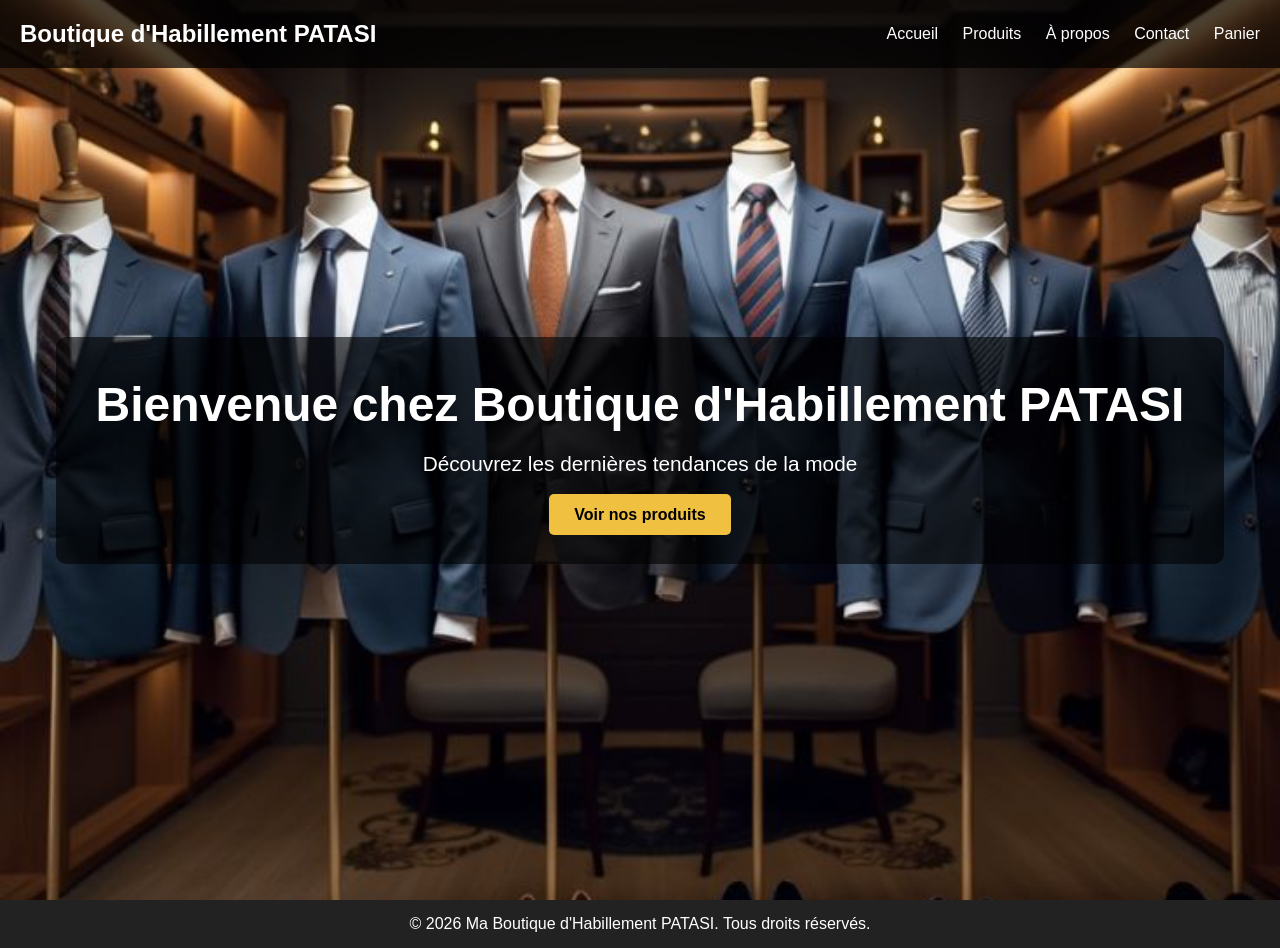
<file: index.html>
﻿<!DOCTYPE html>
<html lang="fr">
<head>
  <meta charset="UTF-8" />
  <meta name="viewport" content="width=device-width, initial-scale=1.0" />
  <title>Ma Boutique d'Habillement PATASI</title>
  <link rel="stylesheet" href="css/style.css" />
</head>
<body>
  <header class="header">
    <div class="logo">Boutique d'Habillement PATASI</div>
    <nav class="navbar">
      <a href="index.html">Accueil</a>
      <a href="produits.html">Produits</a>
      <a href="apropos.html">À propos</a>
      <a href="contact.html">Contact</a>
      <a href="panier.html">Panier</a>
    </nav>
  </header>

  <section class="hero">
    <div class="hero-content">
      <h1>Bienvenue chez Boutique d'Habillement PATASI</h1>
      <p>Découvrez les dernières tendances de la mode</p>
      <a href="produits.html" class="btn">Voir nos produits</a>
    </div>
  </section>

  <footer class="footer">
    <p>&copy; 2026 Ma Boutique d'Habillement PATASI. Tous droits réservés.</p>
  </footer>
</body>
</html>
</file>
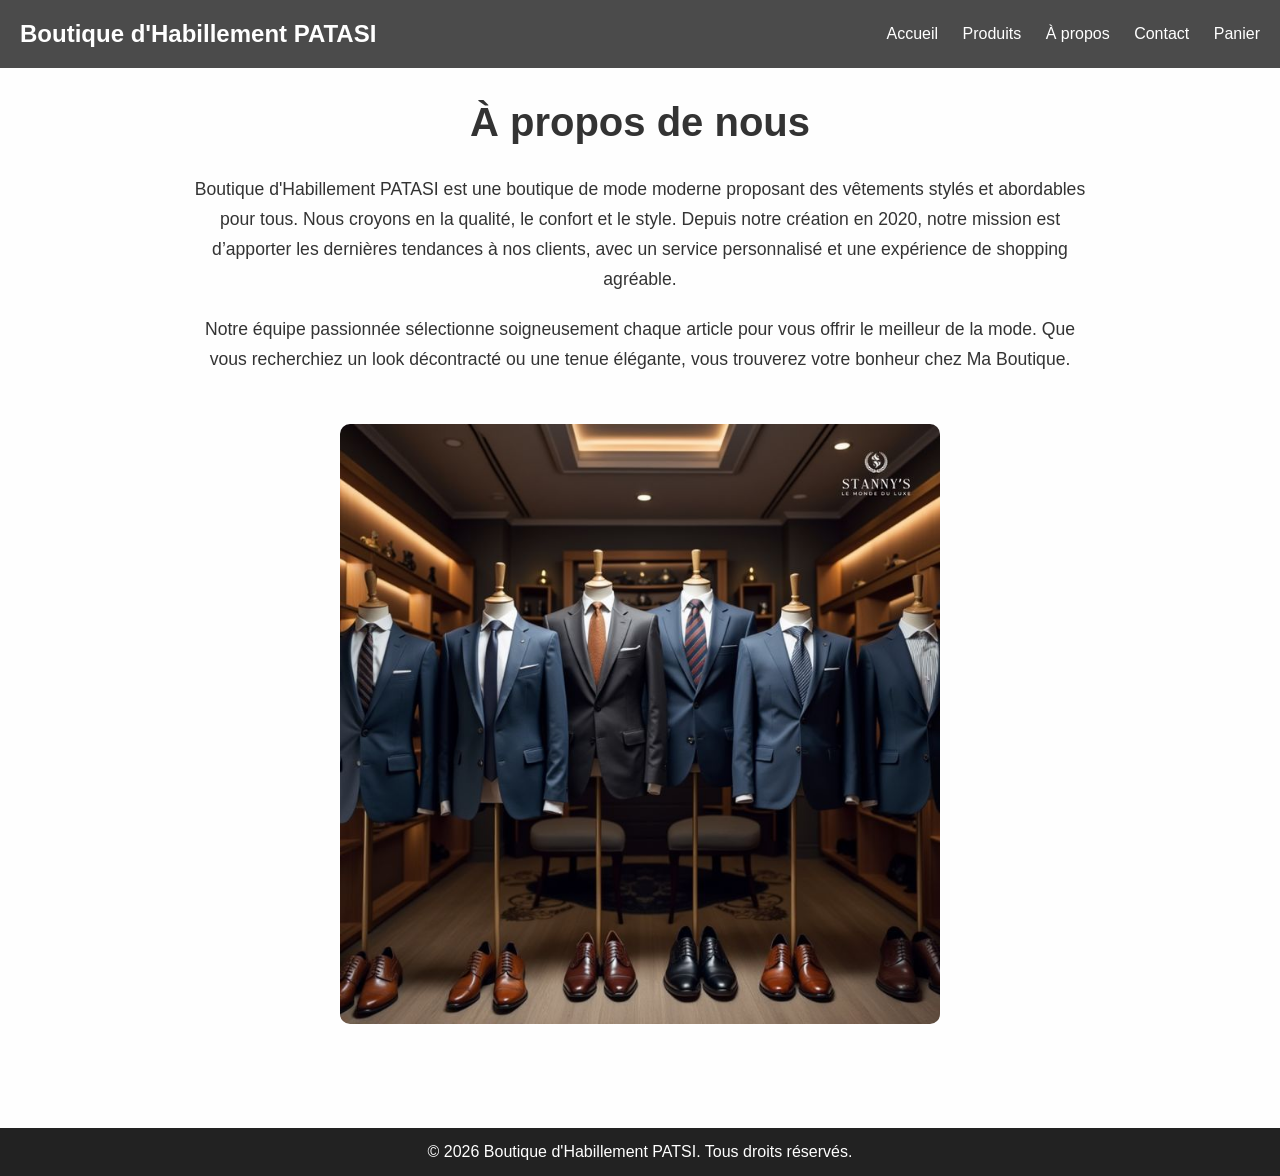
<file: apropos.html>
﻿<!DOCTYPE html>
<html lang="fr">
<head>
  <meta charset="UTF-8" />
  <meta name="viewport" content="width=device-width, initial-scale=1.0" />
  <title>À propos - Boutique d'Habillement PATASI</title>
  <link rel="stylesheet" href="css/style.css" />
</head>
<body>
  <header class="header">
    <div class="logo">Boutique d'Habillement PATASI</div>
    <nav class="navbar">
      <a href="index.html">Accueil</a>
      <a href="produits.html">Produits</a>
      <a href="apropos.html">À propos</a>
      <a href="contact.html">Contact</a>
      <a href="panier.html">Panier</a>
    </nav>
  </header>

  <main class="apropos-section">
    <div class="apropos-container">
      <h1>À propos de nous</h1>
      <p>
        Boutique d'Habillement PATASI est une boutique de mode moderne proposant des vêtements stylés et abordables pour tous.
        Nous croyons en la qualité, le confort et le style. Depuis notre création en 2020, notre mission est
        d’apporter les dernières tendances à nos clients, avec un service personnalisé et une expérience de shopping agréable.
      </p>
      <p>
        Notre équipe passionnée sélectionne soigneusement chaque article pour vous offrir le meilleur de la mode.
        Que vous recherchiez un look décontracté ou une tenue élégante, vous trouverez votre bonheur chez Ma Boutique.
      </p>
      <img src="image/APROPOS.jpg" alt="Notre équipe" class="team-image" />
    </div>
  </main>

  <footer class="footer">
    <p>&copy; 2026 Boutique d'Habillement PATSI. Tous droits réservés.</p>
  </footer>
</body>
</html>
</file>
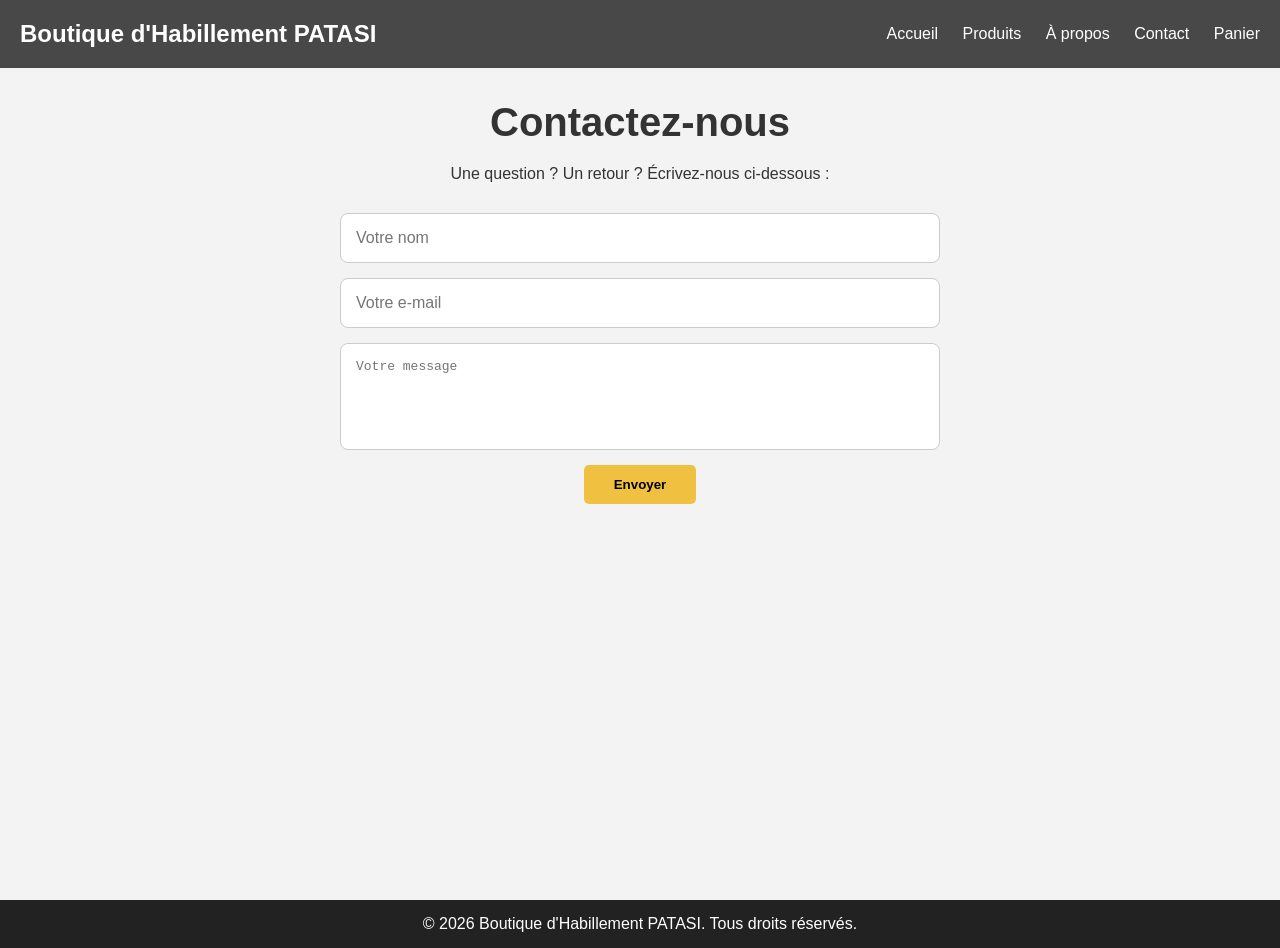
<file: contact.html>
﻿<!DOCTYPE html>
<html lang="fr">
<head>
  <meta charset="UTF-8" />
  <meta name="viewport" content="width=device-width, initial-scale=1.0" />
  <title>Contact - Boutique d'Habillement PATASI</title>
  <link rel="stylesheet" href="css/style.css" />
</head>
<body>
  <header class="header">
    <div class="logo">Boutique d'Habillement PATASI</div>
    <nav class="navbar">
      <a href="index.html">Accueil</a>
      <a href="produits.html">Produits</a>
      <a href="apropos.html">À propos</a>
      <a href="contact.html">Contact</a>
      <a href="panier.html">Panier</a>
    </nav>
  </header>

  <main class="contact-section">
    <div class="contact-container">
      <h1>Contactez-nous</h1>
      <p>Une question ? Un retour ? Écrivez-nous ci-dessous :</p>
      <form class="contact-form" action="#" method="post">
        <input type="text" name="nom" placeholder="Votre nom" required />
        <input type="email" name="email" placeholder="Votre e-mail" required />
        <textarea name="message" rows="5" placeholder="Votre message" required></textarea>
        <button type="submit" class="btn">Envoyer</button>
      </form>
    </div>
  </main>

  <footer class="footer">
    <p>&copy; 2026 Boutique d'Habillement PATASI. Tous droits réservés.</p>
  </footer>
</body>
</html>
</file>
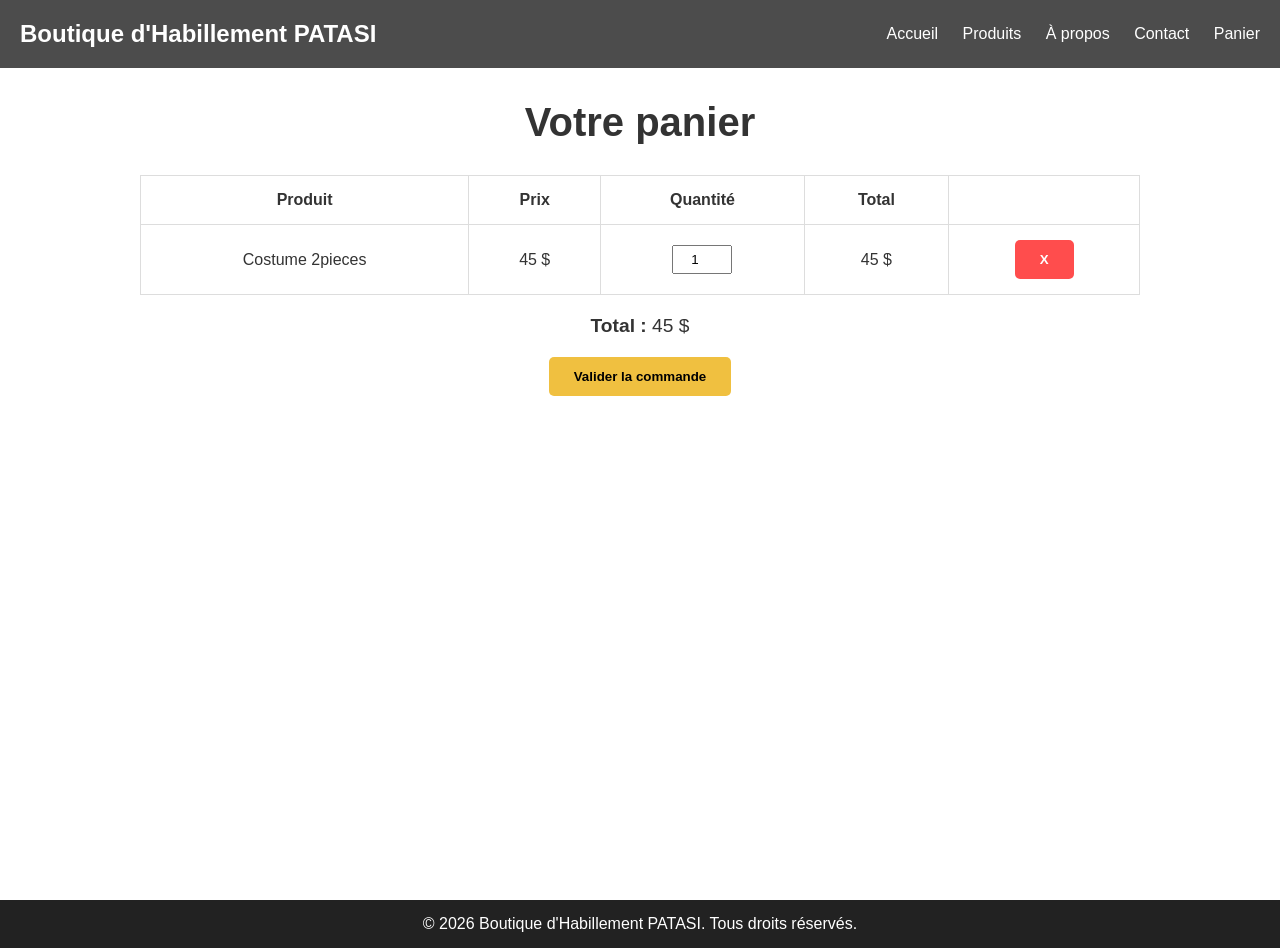
<file: panier.html>
﻿<!DOCTYPE html>
<html lang="fr">
<head>
  <meta charset="UTF-8" />
  <meta name="viewport" content="width=device-width, initial-scale=1.0" />
  <title>Panier - Boutique d'Habillement PATASI</title>
  <link rel="stylesheet" href="css/style.css" />
</head>
<body>
  <header class="header">
    <div class="logo">Boutique d'Habillement PATASI</div>
    <nav class="navbar">
      <a href="index.html">Accueil</a>
      <a href="produits.html">Produits</a>
      <a href="apropos.html">À propos</a>
      <a href="contact.html">Contact</a>
      <a href="panier.html">Panier</a>
    </nav>
  </header>

  <main class="panier-section">
    <div class="panier-container">
      <h1>Votre panier</h1>
      <table class="panier-table">
        <thead>
          <tr>
            <th>Produit</th>
            <th>Prix</th>
            <th>Quantité</th>
            <th>Total</th>
            <th></th>
          </tr>
        </thead>
        <tbody>
          <tr>
            <td>Costume 2pieces</td>
            <td>45 $</td>
            <td><input type="number" value="1" min="1" /></td>
            <td>45 $</td>
            <td><button class="btn btn-remove">X</button></td>
          </tr>
          <!-- D'autres articles ici -->
        </tbody>
      </table>
      <div class="total-panier">
        <strong>Total :</strong> 45 $
      </div>
      <button class="btn">Valider la commande</button>
    </div>
  </main>

  <footer class="footer">
    <p>&copy; 2026 Boutique d'Habillement PATASI. Tous droits réservés.</p>
  </footer>
  <script src="java/java.js"></script>
</body>
</html>
</file>
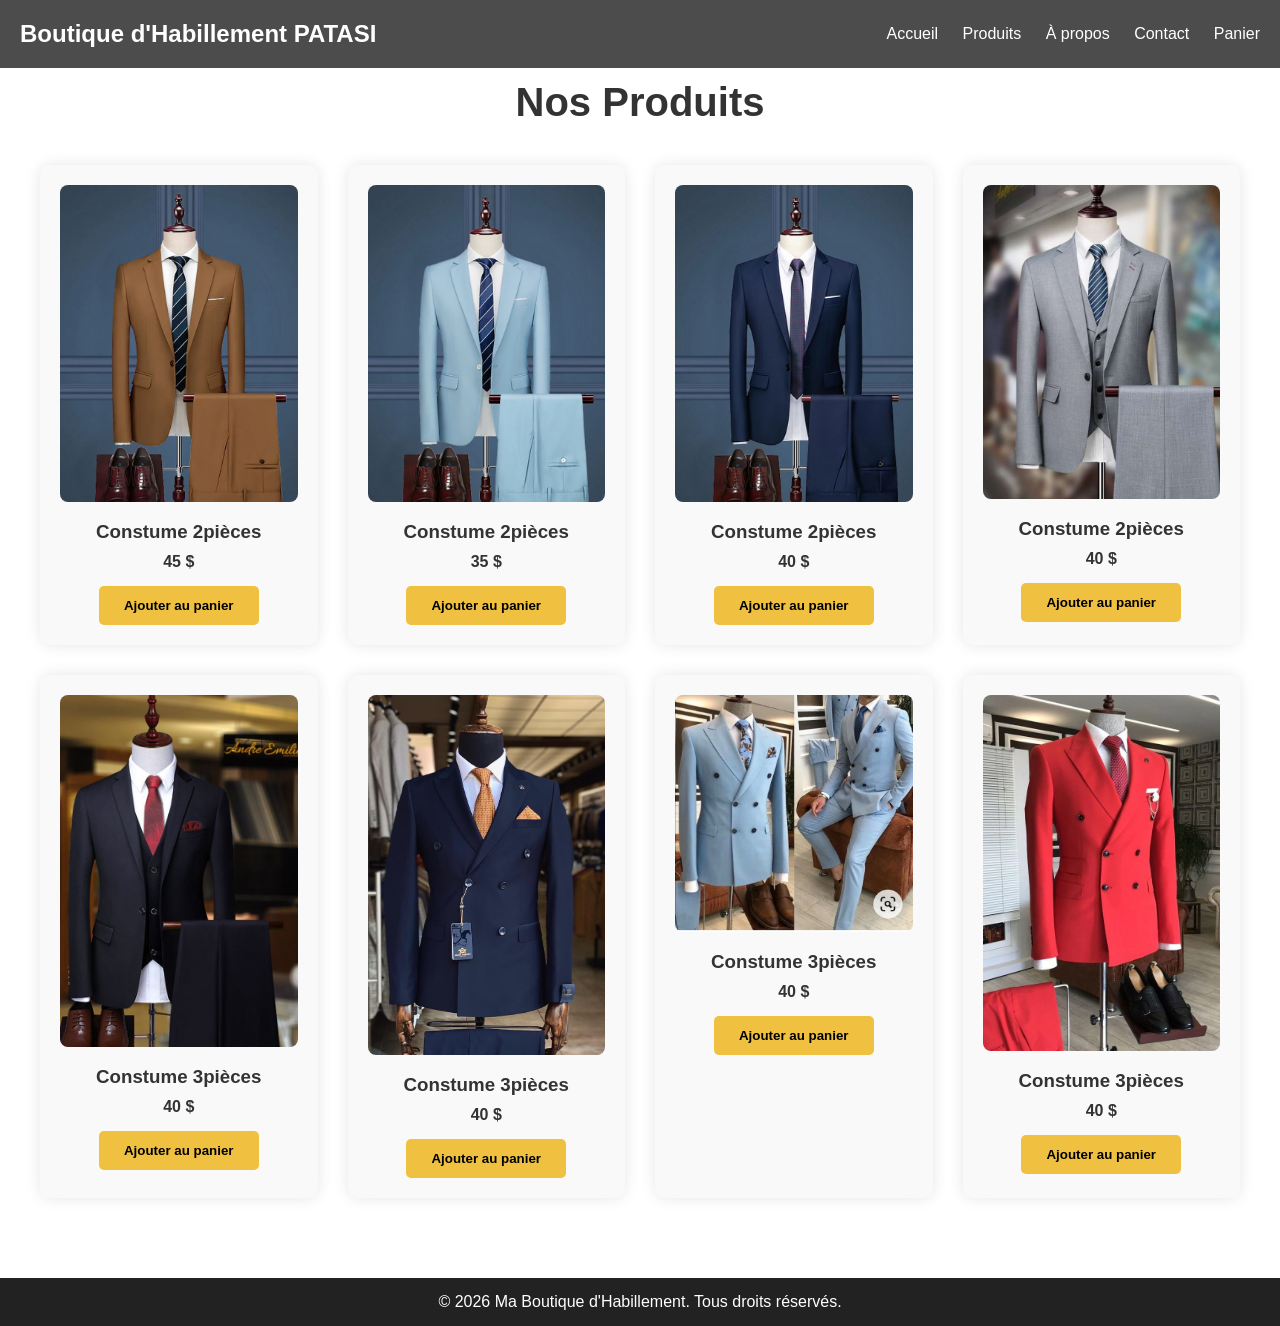
<file: produits.html>
﻿<!DOCTYPE html>
<html lang="fr">
<head>
  <meta charset="UTF-8" />
  <meta name="viewport" content="width=device-width, initial-scale=1.0" />
  <title>Nos Produits - Boutique d'Habillement PATASI</title>
  <link rel="stylesheet" href="css/style.css" />
</head>
<body>
  <header class="header">
    <div class="logo">Boutique d'Habillement PATASI</div>
    <nav class="navbar">
      <a href="index.html">Accueil</a>
      <a href="produits.html">Produits</a>
      <a href="apropos.html">À propos</a>
      <a href="contact.html">Contact</a>
      <a href="panier.html">Panier</a>
    </nav>
  </header>

  <main class="produits-section">
    <h1 class="section-title">Nos Produits</h1>
    <div class="produits-container">
      <div class="produit-card">
        <img src="image/COSTUME.jpg" alt="Robe élégante" />
        <h3>Constume 2pièces</h3>
        <p>45 $</p>
        <button class="btn">Ajouter au panier</button>
      </div>
      <div class="produit-card">
        <img src="image/COSTUME1.jpg" alt="Chemise homme" />
        <h3>Constume 2pièces</h3>
        <p>35 $</p>
        <button class="btn">Ajouter au panier</button>
      </div>
      <div class="produit-card">
        <img src="image/COSTUME2.jpg" alt="Jean slim" />
        <h3>Constume 2pièces</h3>
        <p>40 $</p>
        <button class="btn">Ajouter au panier</button>
      </div>
      <div class="produit-card">
        <img src="image/COSTUME3.jpg" alt="Jean slim" />
        <h3>Constume 2pièces</h3>
        <p>40 $</p>
        <button class="btn">Ajouter au panier</button>
      </div>
      <div class="produit-card">
        <img src="image/COSTUME4.jpg" alt="Jean slim" />
        <h3>Constume 3pièces</h3>
        <p>40 $</p>
        <button class="btn">Ajouter au panier</button>
      </div>
      <div class="produit-card">
        <img src="image/COSTUME5.jpg" alt="Jean slim" />
        <h3>Constume 3pièces</h3>
        <p>40 $</p>
        <button class="btn">Ajouter au panier</button>
      </div>
      <div class="produit-card">
        <img src="image/COSTUME6.jpg" alt="Jean slim" />
        <h3>Constume 3pièces</h3>
        <p>40 $</p>
        <button class="btn">Ajouter au panier</button>
      </div><div class="produit-card">
        <img src="image/COSTUME7.jpg" alt="Jean slim" />
        <h3>Constume 3pièces</h3>
        <p>40 $</p>
        <button class="btn">Ajouter au panier</button>
      </div>
      <!-- Ajoute d'autres produits ici -->
    </div>
  </main>

  <footer class="footer">
    <p>&copy; 2026 Ma Boutique d'Habillement. Tous droits réservés.</p>
  </footer>
</body>
</html>
</file>
<file: css/style.css>
* {
    margin: 0;
    padding: 0;
    box-sizing: border-box;
  }
  
  body {
    font-family: 'Segoe UI', sans-serif;
    color: #fff;
    background-color: #000;
  }
  
  .header {
    background: rgba(0, 0, 0, 0.7);
    padding: 20px;
    display: flex;
    justify-content: space-between;
    align-items: center;
    position: absolute;
    width: 100%;
    z-index: 1000;
  }
  
  .logo {
    font-size: 1.5em;
    font-weight: bold;
  }
  
  .navbar a {
    margin-left: 20px;
    color: #fff;
    text-decoration: none;
    font-weight: 500;
    transition: color 0.3s;
  }
  
  .navbar a:hover {
    color: #f0c040;
  }
  
  .hero {
    height: 100vh;
    background: url('../image/APROPOS.jpg') no-repeat center center/cover;
    display: flex;
    align-items: center;
    justify-content: center;
    text-align: center;
  }
  
  .hero-content {
    background-color: rgba(0, 0, 0, 0.6);
    padding: 40px;
    border-radius: 10px;
  }
  
  .hero h1 {
    font-size: 3em;
    margin-bottom: 20px;
  }
  
  .hero p {
    font-size: 1.3em;
    margin-bottom: 30px;
  }
  
  .btn {
    padding: 12px 25px;
    background-color: #f0c040;
    color: #000;
    border: none;
    text-decoration: none;
    font-weight: bold;
    border-radius: 5px;
    transition: background-color 0.3s;
  }
  
  .btn:hover {
    background-color: #d4a930;
  }
  
  .footer {
    background-color: #222;
    text-align: center;
    padding: 15px;
    position: relative;
  }
  
  /* Responsive */
  @media (max-width: 768px) {
    .hero h1 {
      font-size: 2em;
    }
  
    .hero p {
      font-size: 1em;
    }
  
    .navbar {
      display: flex;
      flex-direction: column;
      align-items: flex-end;
    }
  
    .navbar a {
      margin: 5px 0;
    }
  }
  .produits-section {
    padding: 80px 20px;
    background-color: #fff;
    color: #333;
    min-height: 100vh;
  }
  
  .section-title {
    text-align: center;
    font-size: 2.5em;
    margin-bottom: 40px;
  }
  
  .produits-container {
    display: grid;
    grid-template-columns: repeat(auto-fit, minmax(250px, 1fr));
    gap: 30px;
    padding: 0 20px;
  }
  
  .produit-card {
    background-color: #f9f9f9;
    border-radius: 10px;
    overflow: hidden;
    box-shadow: 0 0 15px rgba(0,0,0,0.1);
    text-align: center;
    padding: 20px;
  }
  
  .produit-card img {
    width: 100%;
    height: auto;
    border-radius: 8px;
  }
  
  .produit-card h3 {
    margin: 15px 0 10px;
  }
  
  .produit-card p {
    font-weight: bold;
    margin-bottom: 15px;
  }
  .apropos-section {
    padding: 100px 20px;
    background-color: #fefefe;
    color: #333;
    min-height: 100vh;
  }
  
  .apropos-container {
    max-width: 900px;
    margin: auto;
    text-align: center;
  }
  
  .apropos-container h1 {
    font-size: 2.5em;
    margin-bottom: 30px;
  }
  
  .apropos-container p {
    font-size: 1.1em;
    line-height: 1.7;
    margin-bottom: 20px;
  }
  
  .team-image {
    width: 100%;
    max-width: 600px;
    border-radius: 10px;
    margin-top: 30px;
  }
  .contact-section {
    padding: 100px 20px;
    background-color: #f3f3f3;
    min-height: 100vh;
    color: #333;
  }
  
  .contact-container {
    max-width: 600px;
    margin: auto;
    text-align: center;
  }
  
  .contact-container h1 {
    font-size: 2.5em;
    margin-bottom: 20px;
  }
  
  .contact-form {
    display: flex;
    flex-direction: column;
    gap: 15px;
    margin-top: 30px;
  }
  
  .contact-form input,
  .contact-form textarea {
    padding: 15px;
    font-size: 1em;
    border-radius: 8px;
    border: 1px solid #ccc;
    resize: none;
  }
  
  .contact-form .btn {
    align-self: center;
    padding: 12px 30px;
    background-color: #f0c040;
    color: #000;
    border: none;
    border-radius: 5px;
    font-weight: bold;
    cursor: pointer;
  }
  
  .contact-form .btn:hover {
    background-color: #d4a930;
  }
  .panier-section {
    padding: 100px 20px;
    background-color: #fff;
    min-height: 100vh;
    color: #333;
  }
  
  .panier-container {
    max-width: 1000px;
    margin: auto;
    text-align: center;
  }
  
  .panier-container h1 {
    font-size: 2.5em;
    margin-bottom: 30px;
  }
  
  .panier-table {
    width: 100%;
    border-collapse: collapse;
    margin-bottom: 20px;
  }
  
  .panier-table th,
  .panier-table td {
    padding: 15px;
    border: 1px solid #ddd;
  }
  
  .panier-table input[type="number"] {
    width: 60px;
    padding: 5px;
    text-align: center;
  }
  
  .btn-remove {
    background-color: #ff4d4d;
    color: white;
    font-weight: bold;
  }
  
  .btn-remove:hover {
    background-color: #e60000;
  }
  
  .total-panier {
    font-size: 1.2em;
    margin-bottom: 20px;
  }
</file>
